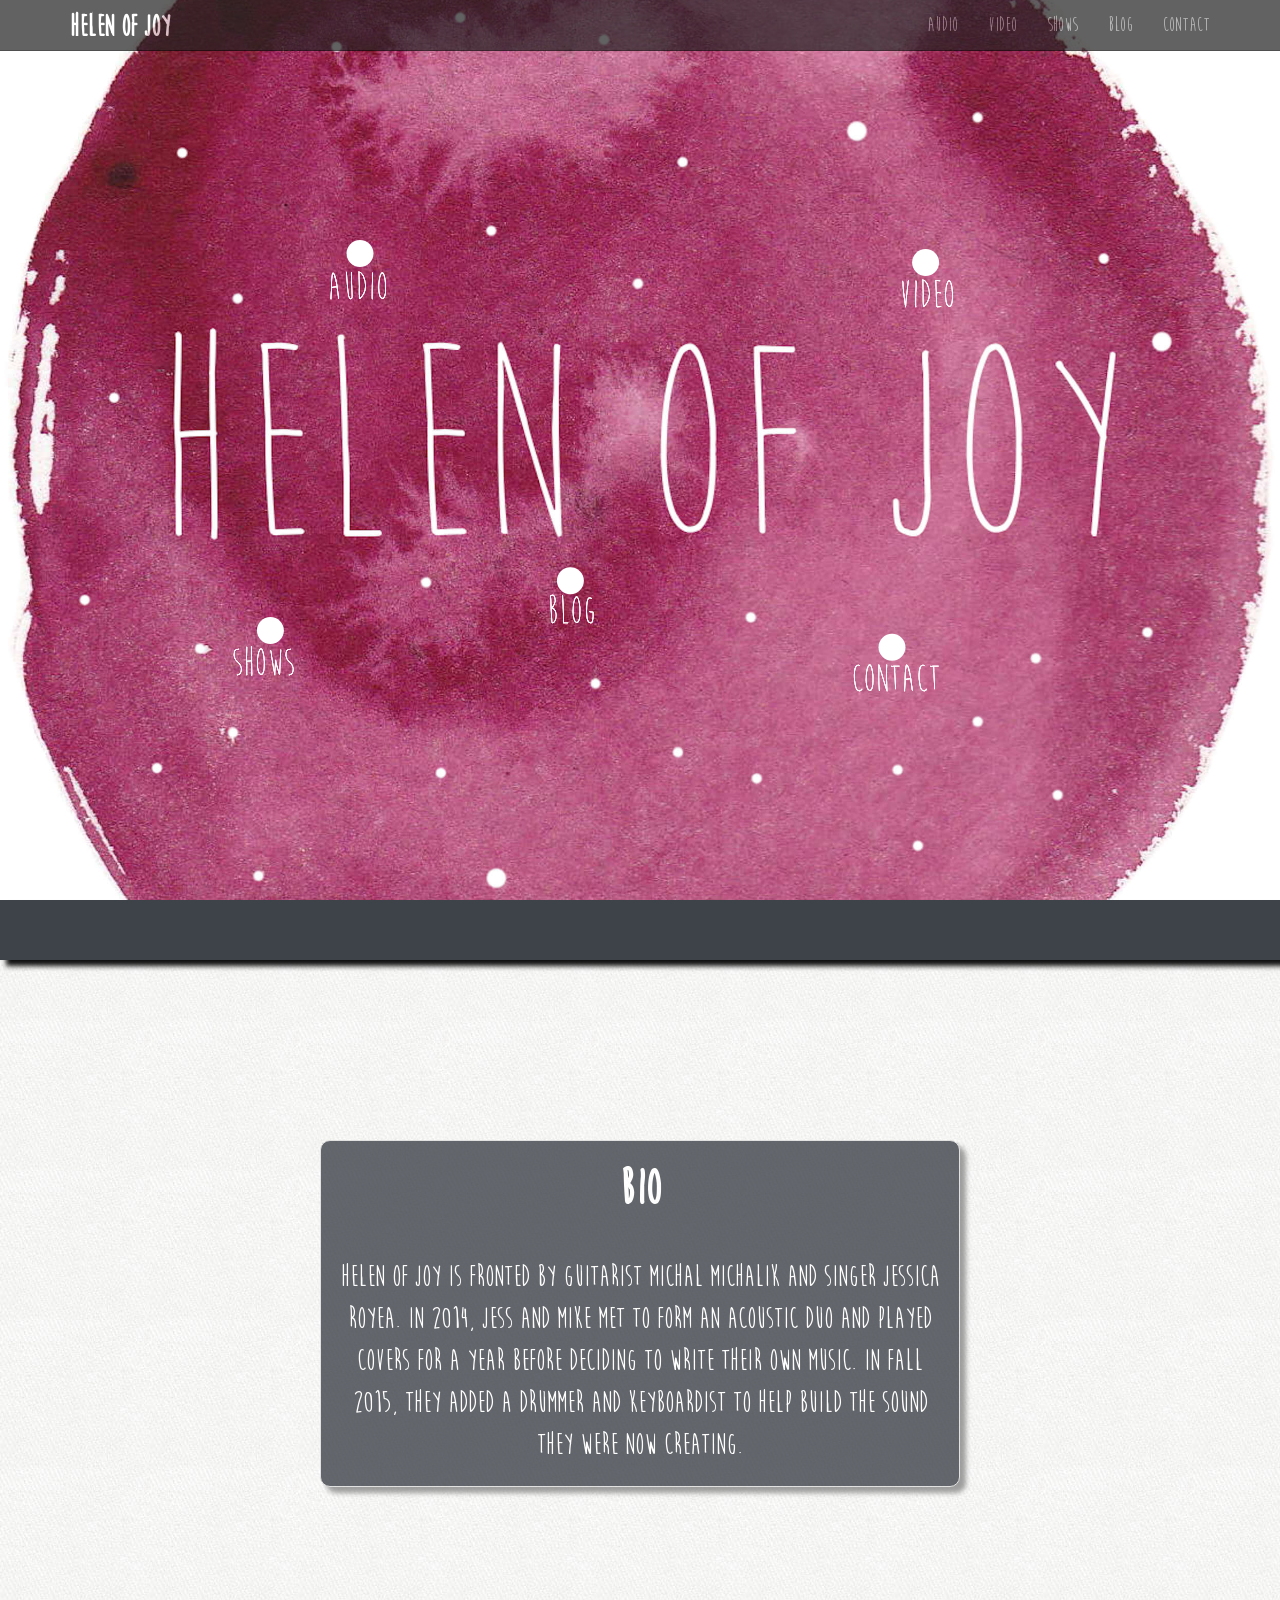
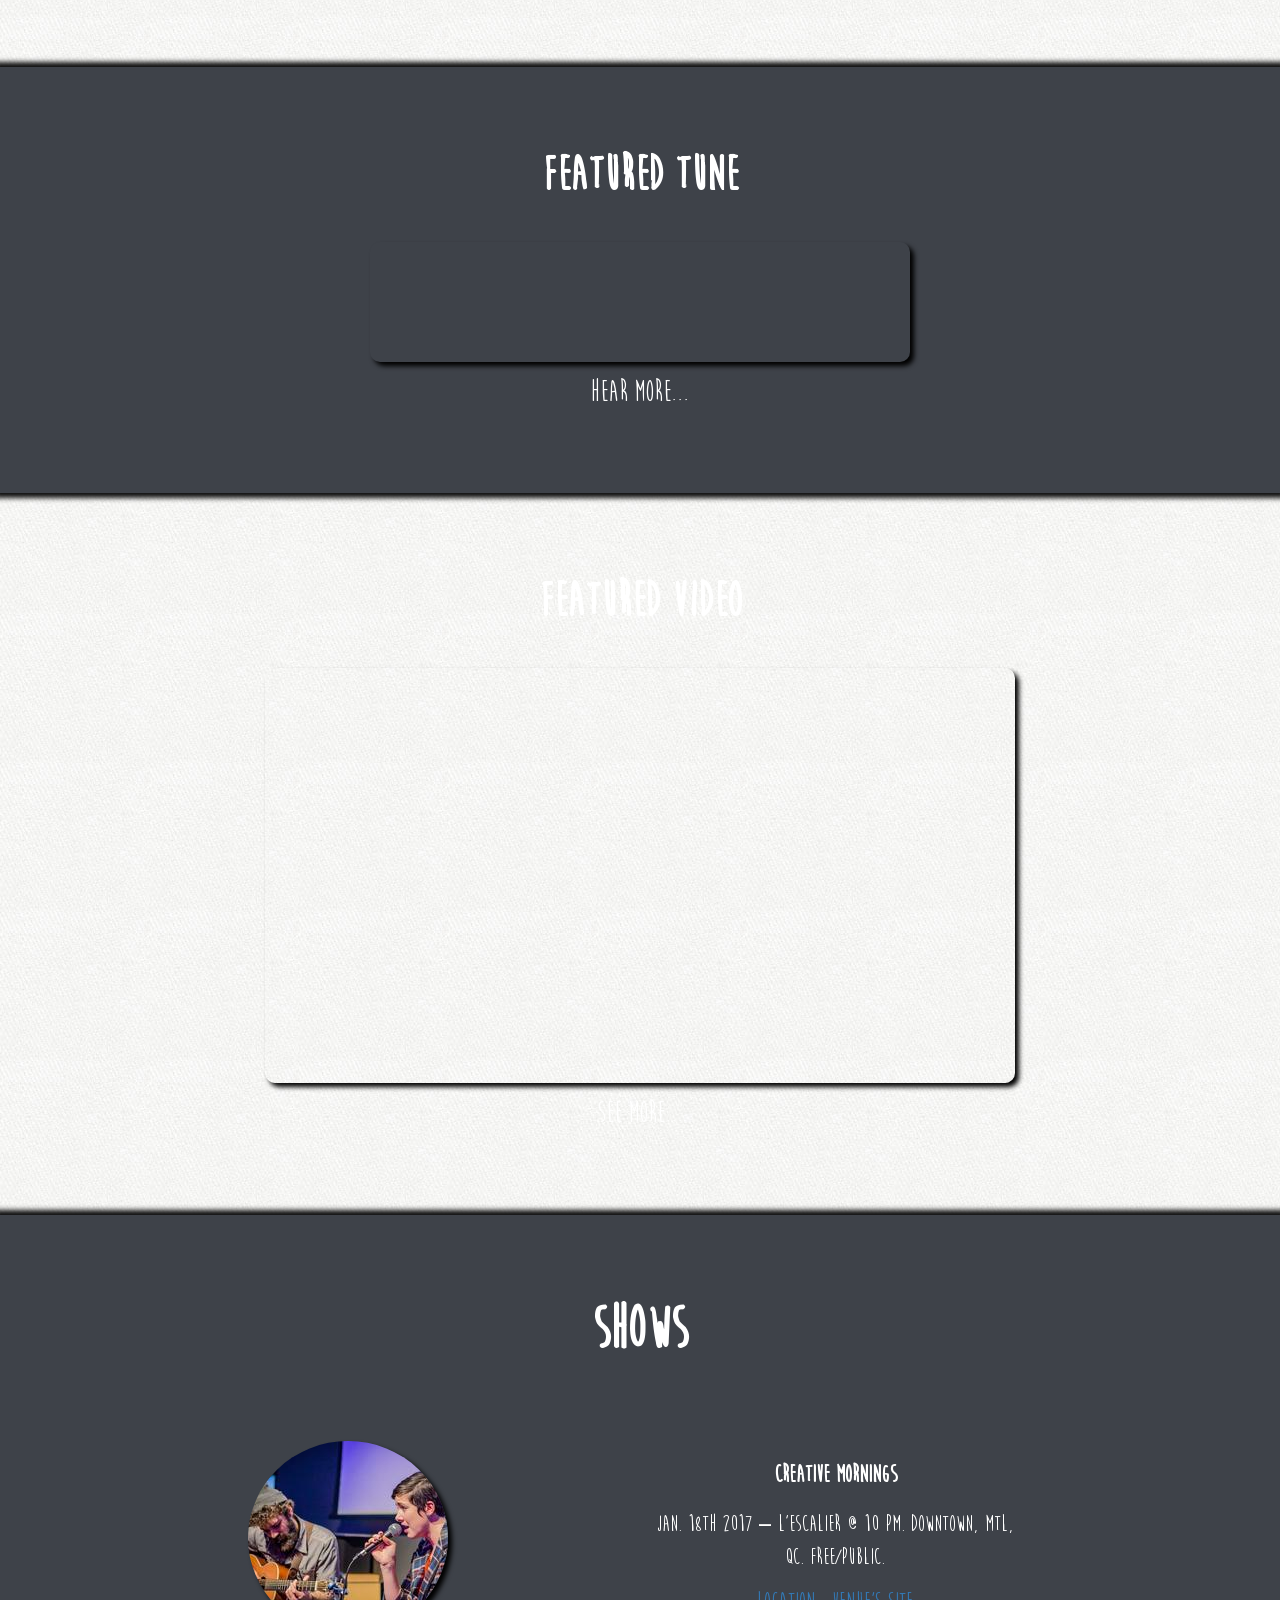
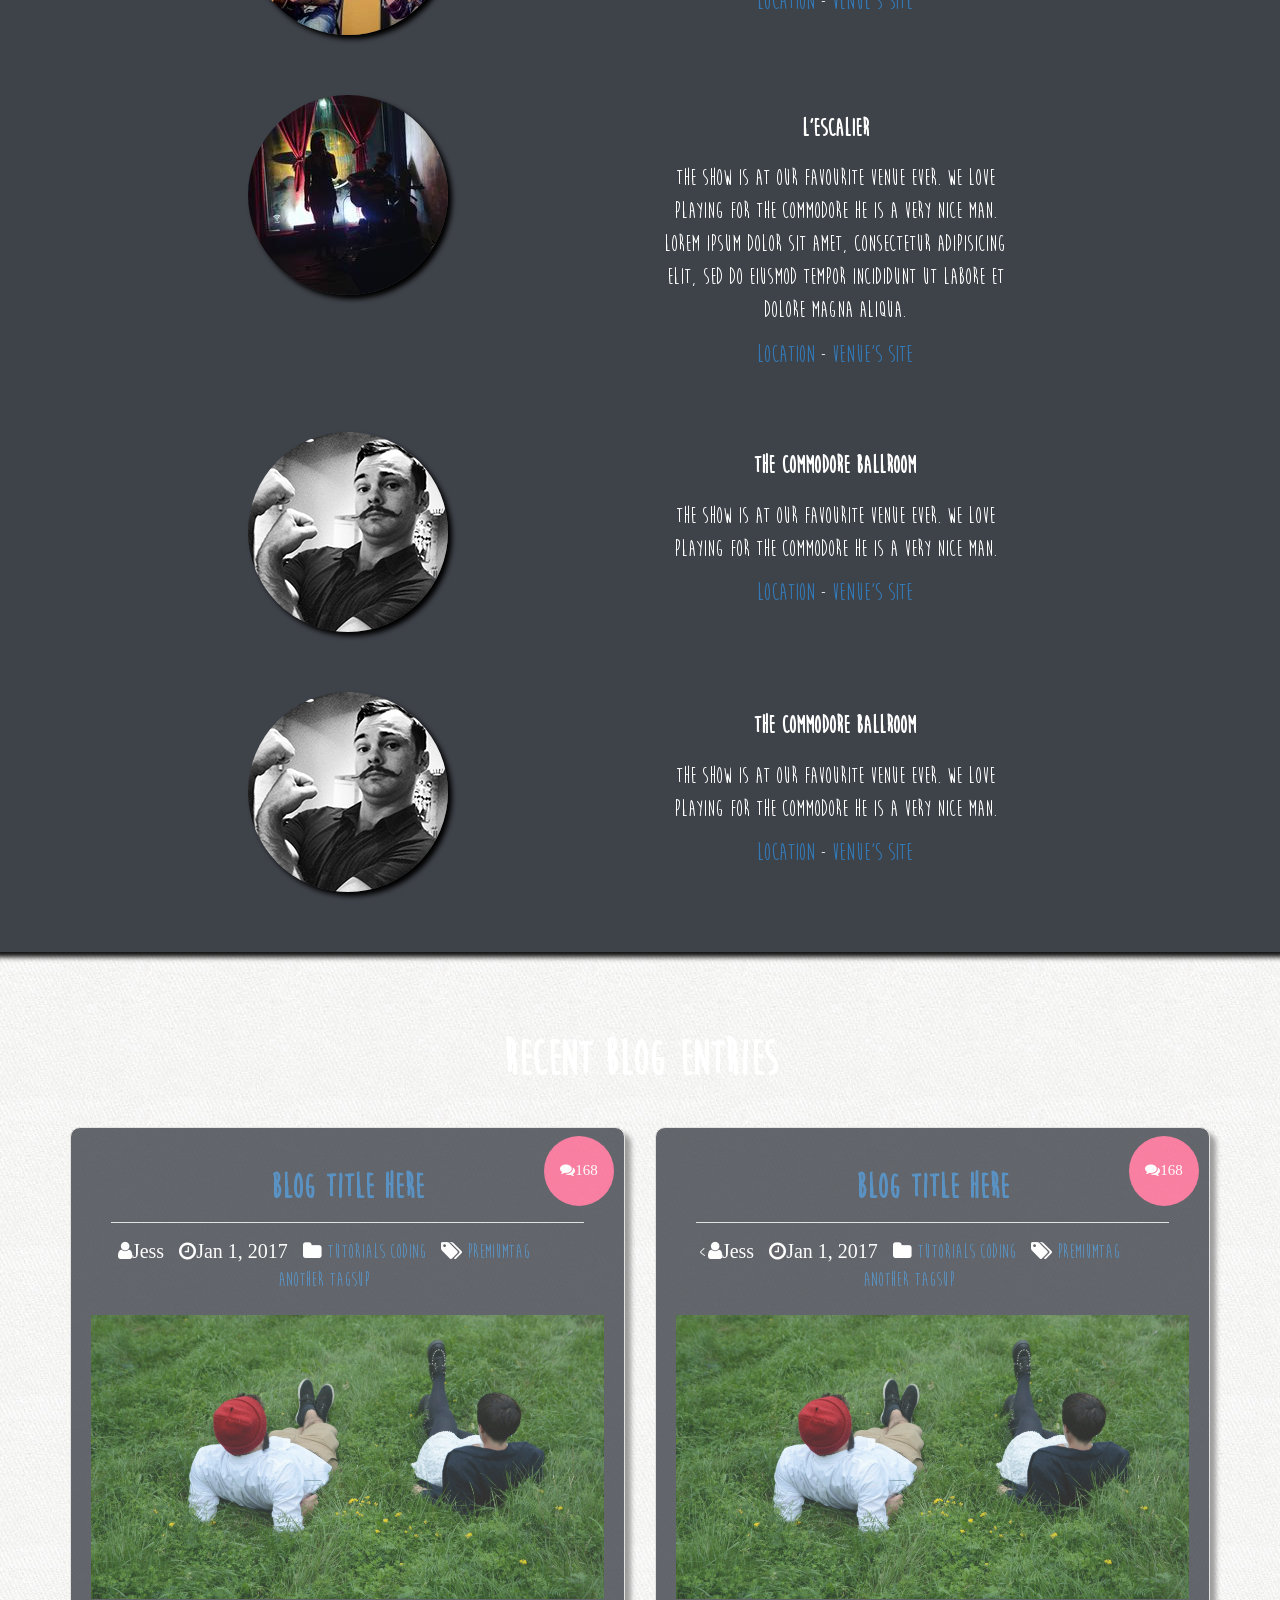
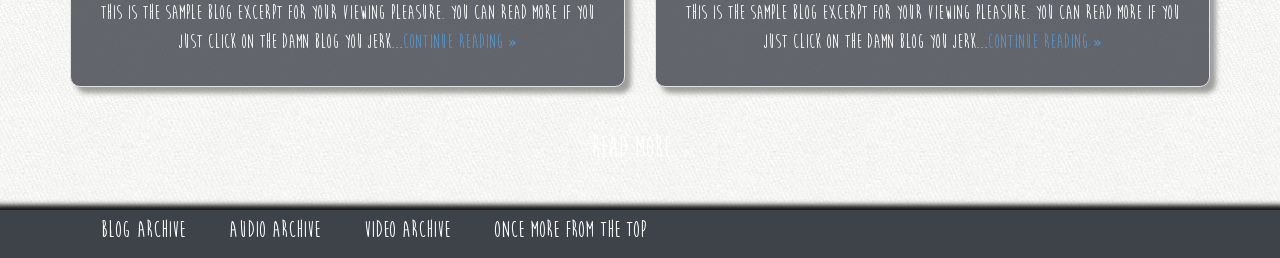
<file: index.html>
<!DOCTYPE html>

<html>

<head>
  <meta http-equiv="Content-Type" content="text/html; charset=UTF-8">
  <meta charset="utf-8">
  <meta name="viewport" content="width=device-width, initial-scale=1">
  <meta name="description" content="">
  <meta name="author" content="">
  <link rel="icon" href="assets/img/favicon.ico">

  <!--Bootstrap core CSS-->
  <link href="assets/css/bootstrap.min.css" rel="stylesheet">

  <title>Helen of Joy</title>

  <!--FontAwesome Icons-->
  <link href="assets/css/font-awesome-4.7.0/css/font-awesome.min.css" rel="stylesheet">
  <!--Main styles sheet-->
  <link href="assets/css/custom.css" rel="stylesheet">

  <!--p5.js links for image map -->
  <script src="assets/js/p5.min.js"></script>
  <script src="assets/js/sketch.js"></script>
  <meta name="viewport" content="user-scalable=no,initial-scale=1,maximum-scale=1,minimum-scale=1,width=device-width">


  <!-- HTML5 shiv and Respond.js IE8 support of HTML5 elements and media queries-->
  <!--[if lt IE 9]>
  <script src="https://oss.maxcdn.com/html5shiv/3.7.2/html5shiv.min.js"></script>
  <script src="https://oss.maxcdn.com/respond/1.4.2/respond.min.js"></script>
  <![endif]-->
</head>

<body>


  <!--HEADER-->
  <header class="site-header" role="banner" id="topofpage">


    <!--NAVBAR-->
    <div id="navbar" class="navbar-wrapper">
      <div class="navbar navbar-inverse navbar-fixed-top" role="navigation">
        <div class="container">
          <div class="navbar-header">
            <button type="button" class="navbar-toggle" data-toggle="collapse" data-target=".navbar-collapse">
              <span class="sr-only">Toggle Navigation</span>
              <span class="icon-bar"></span>
              <span class="icon-bar"></span>
              <span class="icon-bar"></span>
            </button>
            <a id="logo" class="navbar-brand" href="index.html"><h2>HELEN OF JOY</h2></a>
          </div>
          <div class="navbar-collapse collapse">
            <ul class="nav navbar-nav navbar-right">
              <li><a href="#music-player">Audio</a></li>
              <li><a href="#featurette">Video</a></li>
              <li><a href="#shows">Shows</a></li>
              <li><a href="#blogsection">Blog</a></li>
              <li><a href="contact.html"> Contact</a></li>
            </ul>
          </div>
        </div>
      </div>
    </div>
  </header>

  <!--HERO-->

  <section id="hero">

  </section>


  <!--POST-HERO-->

  <section id="post-hero-bar">
    <div class="container">

    </div>
  </section>

  <!--BIO SECTION-->
  <section id="bio-section">
    <div class="container" id="bio-container">
      <div class="section-header">
        <h2 id="bio-header">BIO</h2>
      </i>
    </div>
    <p class="lead">Helen of Joy is fronted by guitarist Michal Michalik and singer Jessica Royea. In 2014, Jess and Mike met to form an acoustic duo and played covers for a year before deciding to write their own music. In Fall 2015, they added a drummer and keyboardist
      to help build the sound they were now creating.</p>

    </div>
  </section>

  <!--MUSIC PLAYER-->
  <section id="music-player">
    <div class="container">
      <div class="section-header col-sm-6 col-sm-offset-3">
        <h2 id="#music-player-header">Featured Tune</h2>

        <iframe style="border: 0; width: 100%; height: 120px;" src="https://bandcamp.com/EmbeddedPlayer/album=179786616/size=large/bgcol=333333/linkcol=4ec5ec/tracklist=false/artwork=small/track=3899042535/transparent=true/" seamless><a href="http://helenofjoy.bandcamp.com/album/helen-of-joy-demos-16">Helen of Joy Demos &#39;16 by Helen of Joy</a></iframe>
        <a href="audio.html" class="link-to-more">Hear more...</a>
      </div>
    </div>
  </section>

  <!--VIDEO FEATURETTE-->
  <section id="featurette">
    <div class="container">
      <div class="row section-header">
        <div class="col-sm-8 col-sm-offset-2">
          <h2>Featured Video</h2>
          <iframe width="100%" height="415" src="https://www.youtube.com/embed/qKxvPuZjNVw" frameborder="0" allowfullscreen></iframe>
          <a href="video.html" class="link-to-more">See more...</a>
        </div>
      </div>
    </div>
  </section>




  <!--SHOWS-->
  <section id="shows">
    <div class="container">
      <div class="row">
        <div class="col-sm-12 section-header">
          <h1>Shows</h1>

          <!--Shows go here-->
          <div class="row show">
            <div class="col-sm-6">
              <img src="assets/img/creativemornings.jpg" alt="venue">
            </div>
            <div class="col-sm-4">
              <h3>Creative Mornings</h3>
              <p>Jan. 18th 2017 – L’Escalier @ 10 pm. Downtown, Mtl, QC. Free/Public. </p>
              <span>
              <a href="https://goo.gl/maps/E5oFCxjUtk32">Location</a>
              -
              <a href="www.google.com">Venue's Site</a>
              </span>
            </div>
          </div>
          <!--Shows go here-->
          <div class="row show">
            <div class="col-sm-6">
              <img src="assets/img/show_lescalier.jpg" alt="venue">
            </div>
            <div class="col-sm-4">
              <h3>L'escalier</h3>
              <p>The show is at our favourite venue ever. We love playing for the Commodore he is a very nice man. Lorem ipsum dolor sit amet, consectetur adipisicing elit, sed do eiusmod tempor incididunt ut labore et dolore magna aliqua. </p>
              <span>
              <a href="https://goo.gl/maps/E5oFCxjUtk32">Location</a>
              -
              <a href="www.google.com">Venue's Site</a>
              </span>
              </div>
          </div>
          <!--Shows go here-->
          <div class="row show">
            <div class="col-sm-6">
              <img src="assets/img/brennan.jpg" alt="venue">
            </div>
            <div class="col-sm-4">
              <h3>The Commodore Ballroom</h3>
              <p>The show is at our favourite venue ever. We love playing for the Commodore he is a very nice man.</p>
              <span>
              <a href="https://goo.gl/maps/E5oFCxjUtk32">Location</a>
              -
              <a href="www.google.com">Venue's Site</a>
              </span>
            </div>
          </div>
          <!--Shows go here-->
          <div class="row show">
            <div class="col-sm-6">
              <img src="assets/img/brennan.jpg" alt="venue">
            </div>
            <div class="col-sm-4">
              <h3>The Commodore Ballroom</h3>
              <p>The show is at our favourite venue ever. We love playing for the Commodore he is a very nice man.</p>
              <span>
              <a href="https://goo.gl/maps/E5oFCxjUtk32">Location</a>
              -
              <a href="www.google.com">Venue's Site</a>
              </span>
            </div>
          </div>


        </div>
      </div>
    </div>
  </section>


  <!--BLOG-->
  <section class="blog" id="blogsection">
    <div class="container">
      <div class="row section-header" id="primary">
        <h2>RECENT BLOG ENTRIES</h2>
        <main id="content" class="col-sm-6" role="main">
          <article class="post">
            <header>
              <h3>
                <a href="post.html">Blog Title Here
                </a>
              </h3>
              <div class="post-details">
                <i class="fa fa-user">Jess</i>
                <i class="fa fa-clock-o">Jan 1, 2017</i>
                <i class="fa fa-folder"></i>
                <a href="">Tutorials</a>
                <a href="">Coding</a>
                <i class="fa fa-tags"></i>
                <a href="">premium</a><a href="">tag   </a><a href="">another tag</a><a href="">sup</a>
                <div class="post-comments-badge">
                  <a href=""><i class="fa fa-comments">168</i></a>
                </div>
              </div>
            </header>
            <div class="post-image">
              <img src="assets/img/hero-bg.jpg" alt="Hero image">
            </div>
            <div class="post-excerpt">
              <p>This is the sample blog excerpt for your viewing pleasure. You can read more if you just click on the damn blog you jerk...<a href="post.html">continue reading &raquo;</a></p>
            </div>
          </article>
        </main>
        <main id="content" class="col-sm-6" role="main">
          <article class="post">
            <header>
              <h3>
                <a href="post.html">Blog Title Here
                </a>
              </h3>
              <div class="post-details">
                <<i class="fa fa-user">Jess</i>
                <i class="fa fa-clock-o">Jan 1, 2017</i>
                <i class="fa fa-folder"></i>
                <a href="">Tutorials</a>
                <a href="">Coding</a>
                <i class="fa fa-tags"></i>
                <a href="">premium</a><a href="">tag   </a><a href="">another tag</a><a href="">sup</a>
                <div class="post-comments-badge">
                  <a href=""><i class="fa fa-comments">168</i></a>
                </div>
              </div>
            </header>
            <div class="post-image">
              <img src="assets/img/hero-bg.jpg" alt="Hero image">
            </div>
            <div class="post-excerpt">
              <p>This is the sample blog excerpt for your viewing pleasure. You can read more if you just click on the damn blog you jerk...<a href="post.html">continue reading &raquo;</a></p>
            </div>
          </article>
        </main>
        <a href="blog.html" class="link-to-more">Read More...</a>
      </div>
    </div>
  </section>

  <!--FOOTER-->
  <footer>
    <div class="container">
      <div>

      </div>
      <nav>
        <ul class="list-unstyled list-inline footer-text">
          <li><a href="blog.html">Blog Archive</a></li>
          <li><a href="audio.html">Audio Archive</a></li>
          <li><a href="video.html">Video Archive</a></li>
          <li><a href="#topofpage">Once more from the top</a></li>
        </ul>
      </nav>
    </div>
  </div>
</footer>

<!-- BOOTSTRAP CORE JS -->
<script src="https://ajax.googleapis.com/ajax/libs/jquery/3.1.0/jquery.min.js"></script>
<script src="assets/js/jquery-3.1.1.min.js"></script>
<script src="assets/js/bootstrap.min.js"></script>
<script src="assets/js/main.js"></script>

</body>

</html>
</file>
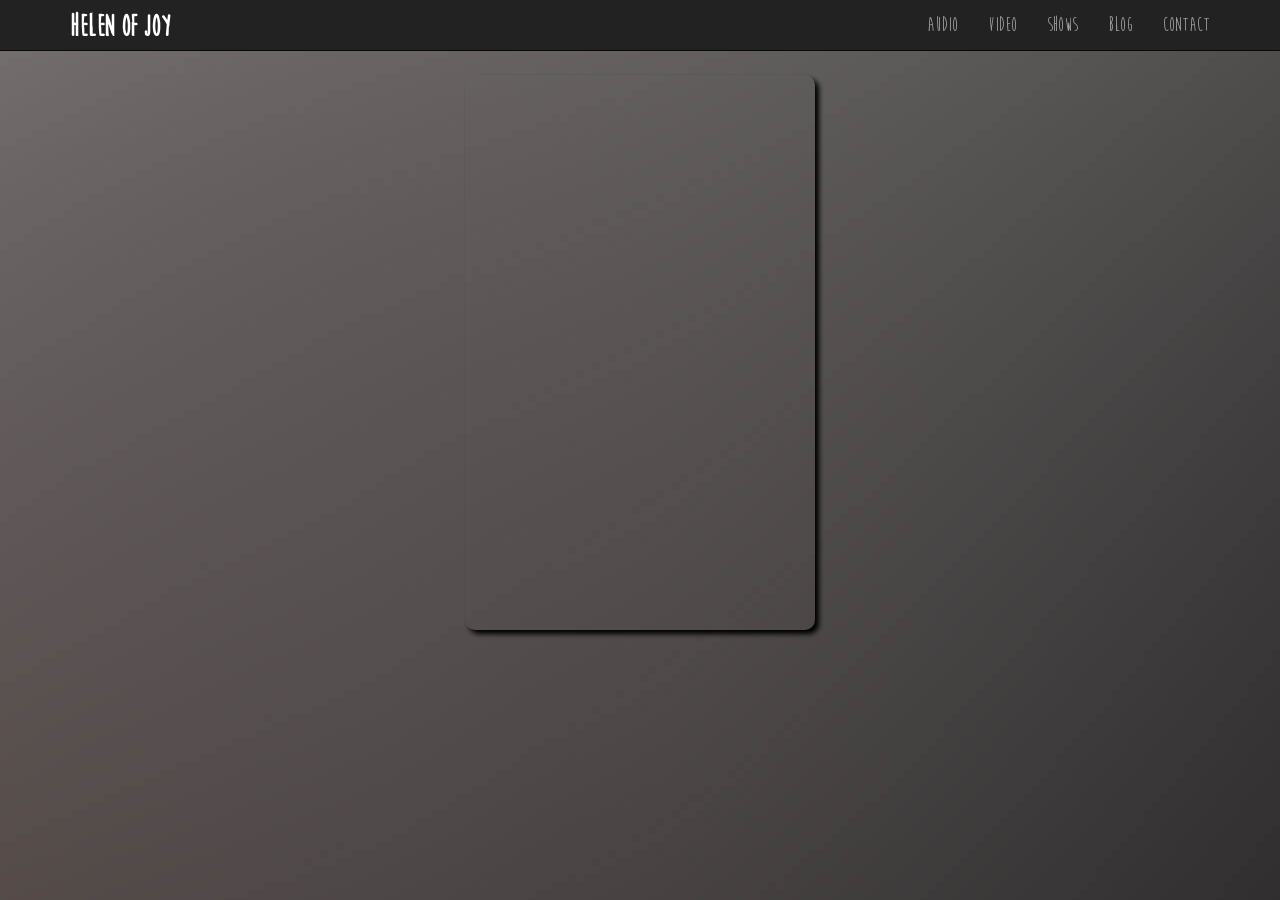
<file: audio.html>
<!DOCTYPE html>

<html>

<head>
  <meta http-equiv="Content-Type" content="text/html; charset=UTF-8">
  <meta charset="utf-8">
  <meta name="viewport" content="width=device-width, initial-scale=1">
  <meta name="description" content="">
  <meta name="author" content="">
  <link rel="icon" href="assets/img/favicon.ico">

  <!--Bootstrap core CSS-->
  <link href="assets/css/bootstrap.min.css" rel="stylesheet">

  <title>Helen of Joy</title>

  <!--FontAwesome Icons-->
  <link href="assets/css/font-awesome-4.7.0/css/font-awesome.min.css" rel="stylesheet">

  <link href="assets/css/custom.css" rel="stylesheet">

  <!--Google Fonts-->

  <link href="https://fonts.googleapis.com/css?family=Dosis:400,700" rel="stylesheet">
  <!-- HTML5 shiv and Respond.js IE8 support of HTML5 elements and media queries-->
  <!--[if lt IE 9]>
  <script src="https://oss.maxcdn.com/html5shiv/3.7.2/html5shiv.min.js"></script>
  <script src="https://oss.maxcdn.com/respond/1.4.2/respond.min.js"></script>
  <![endif]-->

</head>

<body id="audiopage">
  <!--HEADER-->
  <header class="site-header" role="banner">
    <!--NAVBAR-->
    <div class="navbar-wrapper">
      <div class="navbar navbar-inverse navbar-fixed-top" role="navigation">
        <div class="container">
          <div class="navbar-header">
            <button type="button" class="navbar-toggle" data-toggle="collapse" data-target=".navbar-collapse">
              <span class="sr-only">Toggle Navigation</span>
              <span class="icon-bar"></span>
              <span class="icon-bar"></span>
              <span class="icon-bar"></span>
            </button>
            <a id="logo" class="navbar-brand" href="index.html"><h2>HELEN OF JOY</h2></a>
          </div>
          <div class="navbar-collapse collapse">
            <ul class="nav navbar-nav navbar-right">
              <li><a href="audio.html">Audio</a></li>
              <li><a href="video.html">Video</a></li>
              <li><a href="index.html#shows">Shows</a></li>
              <!--need to fix this to point to the shows location on the main page later-->
              <li><a href="blog.html">Blog</a></li>
              <li><a href="contact.html">Contact</a></li>
            </ul>
          </div>
        </div>
      </div>
    </div>
  </header>

  <div class="container media-page">
    <div width="100%">
    <iframe id="audiopageplayer" class="media-player" src="https://bandcamp.com/EmbeddedPlayer/album=179786616/size=large/bgcol=333333/linkcol=4ec5ec/transparent=true/" seamless>
      <a href="http://helenofjoy.bandcamp.com/album/helen-of-joy-demos-16">Helen of Joy Demos &#39;16 by Helen of Joy</a></iframe>
    </div>
  </div>


    <!-- BOOTSTRAP CORE JS -->
    <script src="https://ajax.googleapis.com/ajax/libs/jquery/3.1.0/jquery.min.js"></script>

    <script src="assets/js/jquery-3.1.1.min.js"></script>

    <script src="assets/js/bootstrap.min.js"></script>


  </body>

  </html>
</file>
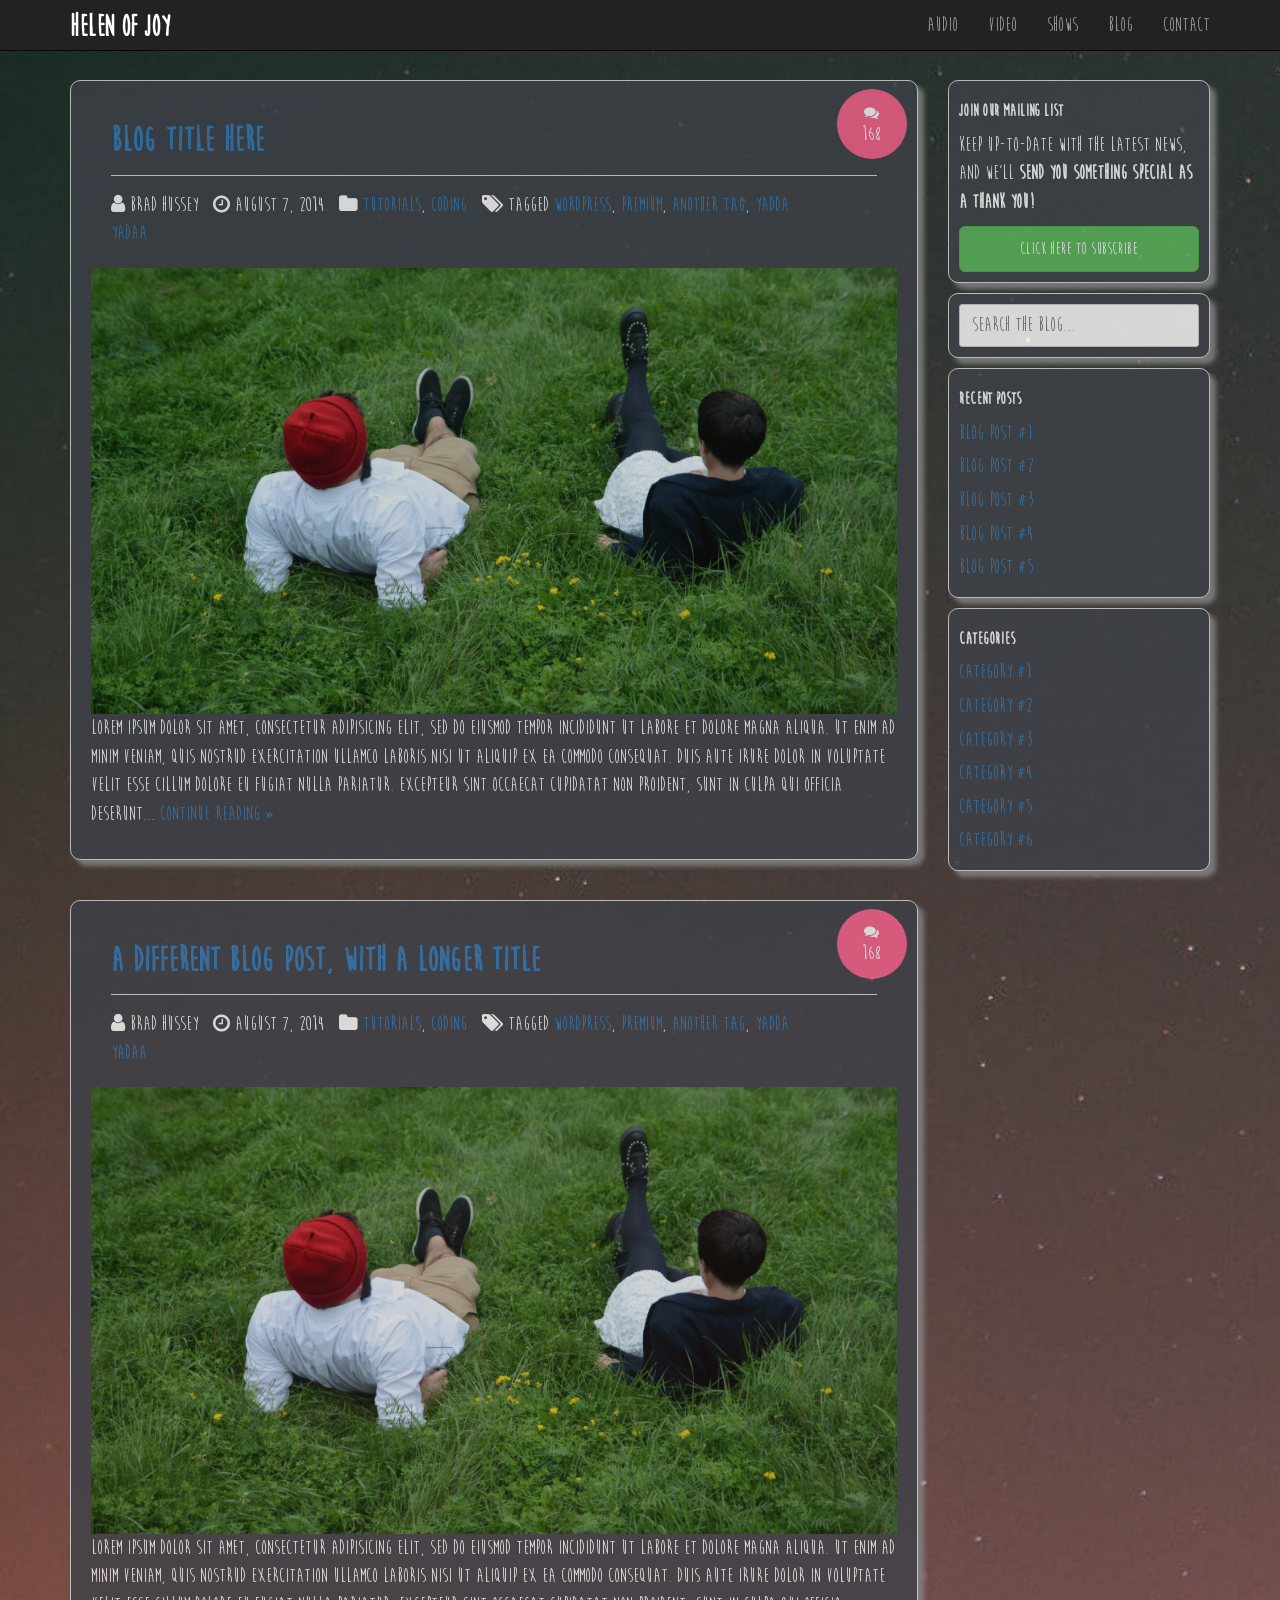
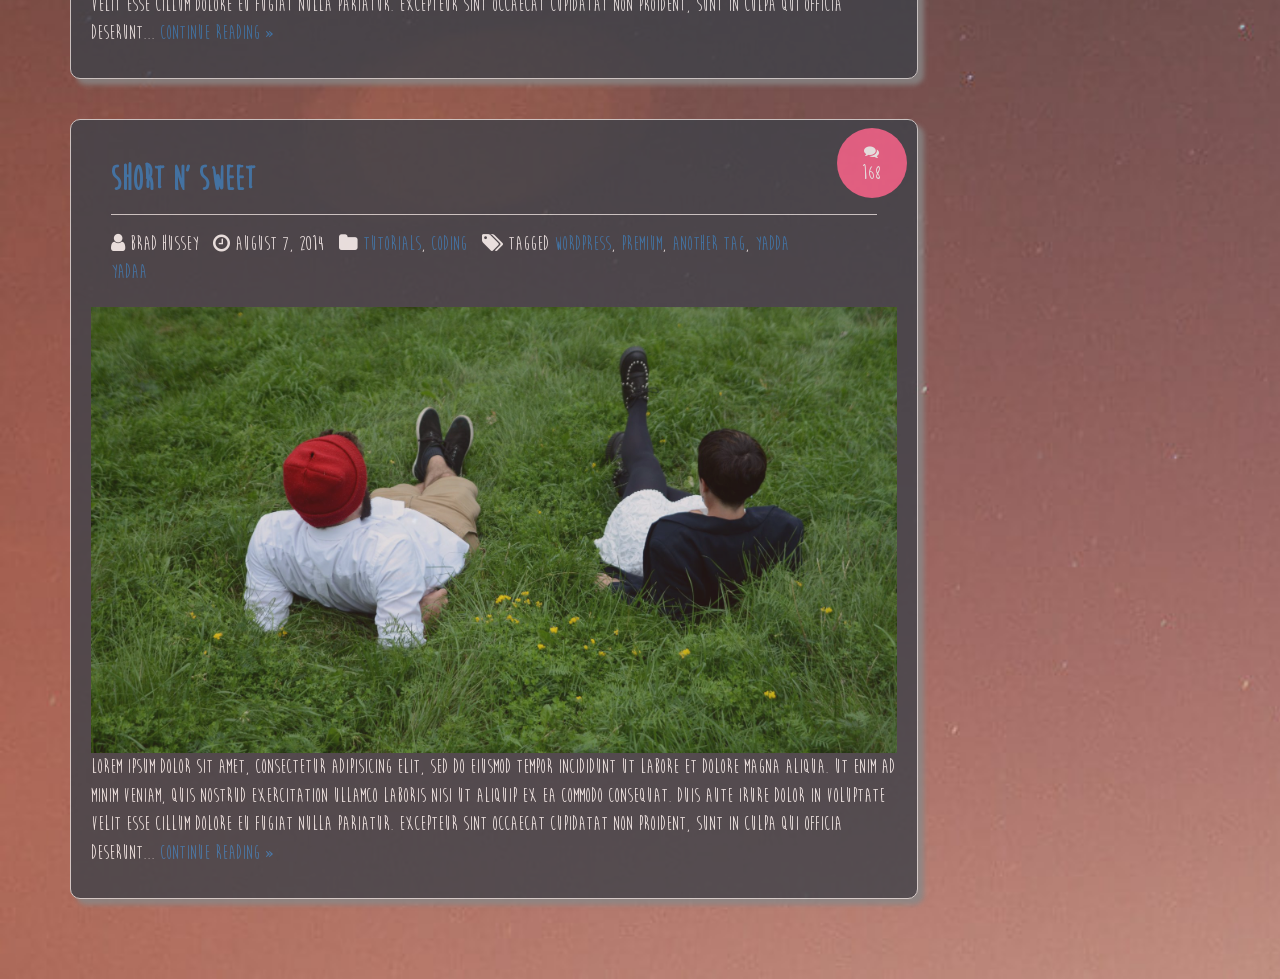
<file: blog.html>
<!DOCTYPE html>

<html>
<head>
  <meta http-equiv="Content-Type" content="text/html; charset=UTF-8">
  <meta charset="utf-8">
  <meta name="viewport" content="width=device-width, initial-scale=1">
  <meta name="description" content="">
  <meta name="author" content="">
  <link rel="icon" href="assets/img/favicon.ico">

  <!--Bootstrap core CSS-->
  <link href="assets/css/bootstrap.min.css" rel="stylesheet">

  <title>Helen of Joy</title>

  <!--FontAwesome Icons-->
  <link href="assets/css/font-awesome-4.7.0/css/font-awesome.min.css" rel="stylesheet">

  <link href="assets/css/custom.css" rel="stylesheet">

  <!--Google Fonts-->

  <link href="https://fonts.googleapis.com/css?family=Dosis:400,700" rel="stylesheet">
  <!-- HTML5 shiv and Respond.js IE8 support of HTML5 elements and media queries-->
  <!--[if lt IE 9]>
  <script src="https://oss.maxcdn.com/html5shiv/3.7.2/html5shiv.min.js"></script>
  <script src="https://oss.maxcdn.com/respond/1.4.2/respond.min.js"></script>
  <![endif]-->

</head>
<body class="blog" id="blogpage">
  <!--HEADER-->
  <header class="site-header" role="banner">
    <!--NAVBAR-->
    <div class="navbar-wrapper">
      <div class="navbar navbar-inverse navbar-fixed-top" role="navigation">
        <div class="container">
          <div class="navbar-header">
            <button type="button" class="navbar-toggle" data-toggle="collapse" data-target=".navbar-collapse">
              <span class="sr-only">Toggle Navigation</span>
              <span class="icon-bar"></span>
              <span class="icon-bar"></span>
              <span class="icon-bar"></span>
            </button>
            <a id="logo" class="navbar-brand" href="index.html"><h2>HELEN OF JOY</h2></a>
          </div>
          <div class="navbar-collapse collapse">
            <ul class="nav navbar-nav navbar-right">
              <li><a href="audio.html">Audio</a></li>
              <li><a href="video.html">Video</a></li>
              <li><a href="index.html#shows">Shows</a></li> <!--need to fix this to point to the shows location on the main page later-->
              <li><a href="blog.html">Blog</a></li>
              <li><a href="contact.html"> Contact</a></li>
            </ul>
          </div>
        </div>
      </div>
    </div>
  </header>



  <!--Blog content-->
  <div class="container">
    <div class="row blogpagelayout" id="primary">

      <main id="content" class="col-sm-9" role="main">

        <article class="post">
          <header>
            <h3><a href="post.html">Blog title here</a></h3>
            <div class="post-details">
              <i class="fa fa-user"></i> Brad Hussey
              <i class="fa fa-clock-o"></i> <time>August 7, 2014</time>
              <i class="fa fa-folder"></i> <a href="">Tutorials</a>, <a href="">Coding</a>
              <i class="fa fa-tags"></i> Tagged <a href="">wordpress</a>, <a href="">premium</a>, <a href="">another tag</a>, <a href="">yadda yadaa</a>

              <div class="post-comments-badge">
                <a href=""><i class="fa fa-comments"></i> 168</a>
              </div><!-- post-comments-badge -->
            </div><!-- post-details -->
          </header>
          <div class="post-image">
            <img src="assets/img/hero-bg.jpg">
          </div><!-- post-image -->
          <div class="post-excerpt">
            <p>Lorem ipsum dolor sit amet, consectetur adipisicing elit, sed do eiusmod tempor incididunt ut labore et dolore magna aliqua. Ut enim ad minim veniam, quis nostrud exercitation ullamco laboris nisi ut aliquip ex ea commodo consequat. Duis aute irure dolor in voluptate velit esse cillum dolore eu fugiat nulla pariatur. Excepteur sint occaecat cupidatat non proident, sunt in culpa qui officia deserunt... <a href="post.html">continue reading &raquo;</a></p>
          </div><!-- post-excerpt -->
        </article><!-- post -->

        <article class="post">
          <header>
            <h3><a href="">A different blog post, with a longer title</a></h3>
            <div class="post-details">
              <i class="fa fa-user"></i> Brad Hussey
              <i class="fa fa-clock-o"></i> <time>August 7, 2014</time>
              <i class="fa fa-folder"></i> <a href="">Tutorials</a>, <a href="">Coding</a>
              <i class="fa fa-tags"></i> Tagged <a href="">wordpress</a>, <a href="">premium</a>, <a href="">another tag</a>, <a href="">yadda yadaa</a>

              <div class="post-comments-badge">
                <a href=""><i class="fa fa-comments"></i> 168</a>
              </div><!-- post-comments-badge -->
            </div><!-- post-details -->
          </header>
          <div class="post-image">
            <img src="assets/img/hero-bg.jpg">
          </div><!-- post-image -->
          <div class="post-excerpt">
            <p>Lorem ipsum dolor sit amet, consectetur adipisicing elit, sed do eiusmod tempor incididunt ut labore et dolore magna aliqua. Ut enim ad minim veniam, quis nostrud exercitation ullamco laboris nisi ut aliquip ex ea commodo consequat. Duis aute irure dolor in voluptate velit esse cillum dolore eu fugiat nulla pariatur. Excepteur sint occaecat cupidatat non proident, sunt in culpa qui officia deserunt... <a href="post.html">continue reading &raquo;</a></p>
          </div><!-- post-excerpt -->
        </article><!-- post -->

        <article class="post">
          <header>
            <h3><a href="">Short n' sweet</a></h3>
            <div class="post-details">
              <i class="fa fa-user"></i> Brad Hussey
              <i class="fa fa-clock-o"></i> <time>August 7, 2014</time>
              <i class="fa fa-folder"></i> <a href="">Tutorials</a>, <a href="">Coding</a>
              <i class="fa fa-tags"></i> Tagged <a href="">wordpress</a>, <a href="">premium</a>, <a href="">another tag</a>, <a href="">yadda yadaa</a>

              <div class="post-comments-badge">
                <a href=""><i class="fa fa-comments"></i> 168</a>
              </div><!-- post-comments-badge -->
            </div><!-- post-details -->
          </header>
          <div class="post-image">
            <img src="assets/img/hero-bg.jpg">
          </div><!-- post-image -->
          <div class="post-excerpt">
            <p>Lorem ipsum dolor sit amet, consectetur adipisicing elit, sed do eiusmod tempor incididunt ut labore et dolore magna aliqua. Ut enim ad minim veniam, quis nostrud exercitation ullamco laboris nisi ut aliquip ex ea commodo consequat. Duis aute irure dolor in voluptate velit esse cillum dolore eu fugiat nulla pariatur. Excepteur sint occaecat cupidatat non proident, sunt in culpa qui officia deserunt... <a href="post.html">continue reading &raquo;</a></p>
          </div><!-- post-excerpt -->
        </article><!-- post -->

      </main><!-- content -->


      <!-- SIDEBAR
      ================================================== -->
      <aside class="col-sm-3">

        <div class="widget">
          <h4>Join our Mailing List</h4>
          <p>Keep up-to-date with the latest news, and we'll <strong>send you something special as a thank you!</strong></p>
          <button class="btn btn-success btn-lg btn-block" data-toggle="modal" data-target="#myModal">
            Click here to subscribe
          </button>
        </div><!-- widget -->

        <div class="widget">
          <form role="form" class="search-form">
            <label for="sidebar-search" class="sr-only">Search the blog</label>
            <input type="text" placeholder="Search the blog..." id="sidebar-search">
          </form>
        </div><!-- widget -->



        <div class="widget">
          <h4>Recent Posts</h4>
          <ul>
            <li><a href="">Blog post #1</a></li>
            <li><a href="">Blog post #2</a></li>
            <li><a href="">Blog post #3</a></li>
            <li><a href="">Blog post #4</a></li>
            <li><a href="">Blog post #5</a></li>
          </ul>
        </div><!-- widget -->

        <div class="widget">
          <h4>Categories</h4>
          <ul>
            <li><a href="">Category #1</a></li>
            <li><a href="">Category #2</a></li>
            <li><a href="">Category #3</a></li>
            <li><a href="">Category #4</a></li>
            <li><a href="">Category #5</a></li>
            <li><a href="">Category #6</a></li>
          </ul>
        </div><!-- widget -->

      </aside>

    </div><!-- primary -->
  </div><!-- container -->

  <!--MODAL-->
  <div class="modal fade" id="contact" role="dialog">
    <div class="modal-dialog">
      <div class="modal-content">
        <form class="form-horizontal" method="post">
          <div class="modal-header">
            <h4>Contact Us</h4>
          </div>
          <div class="modal-body">
            <div class="form-group">
              <label for="contact-name" class="col-lg-2 control-label">Name:</label>
              <div class="col-lg-10">
                <input type="text" class="form-control" id="contact-name" placeholder="Your Name">
              </div>
            </div>
            <div class="form-group">
              <label for="contact-email" class="col-lg-2 control-label">Email:</label>
              <div class="col-lg-10">
                <input type="email" class="form-control" id="contact-name" placeholder="you@example.com">
              </div>
            </div>
            <div class="form-group">
              <label for="contact-msg" class="col-lg-2 control-label">Message:</label>
              <div class="col-lg-10">
                <textarea name="name" rows="8" cols="80" class="form-control"></textarea>
              </div>
            </div>
          </div>
          <div class="modal-footer">
            <button type="btn btn-primary" name="button">Send</button>
          </div>
        </form>
      </div>
    </div>
  </div>


  <!-- BOOTSTRAP CORE JS -->
  <script src="https://ajax.googleapis.com/ajax/libs/jquery/3.1.0/jquery.min.js"></script>


  <script src="assets/js/jquery-3.1.1.min.js"></script>

  <script src="assets/js/bootstrap.min.js"></script>

  <script src="assets/js/main.js"></script>


</body>
</html>
</file>
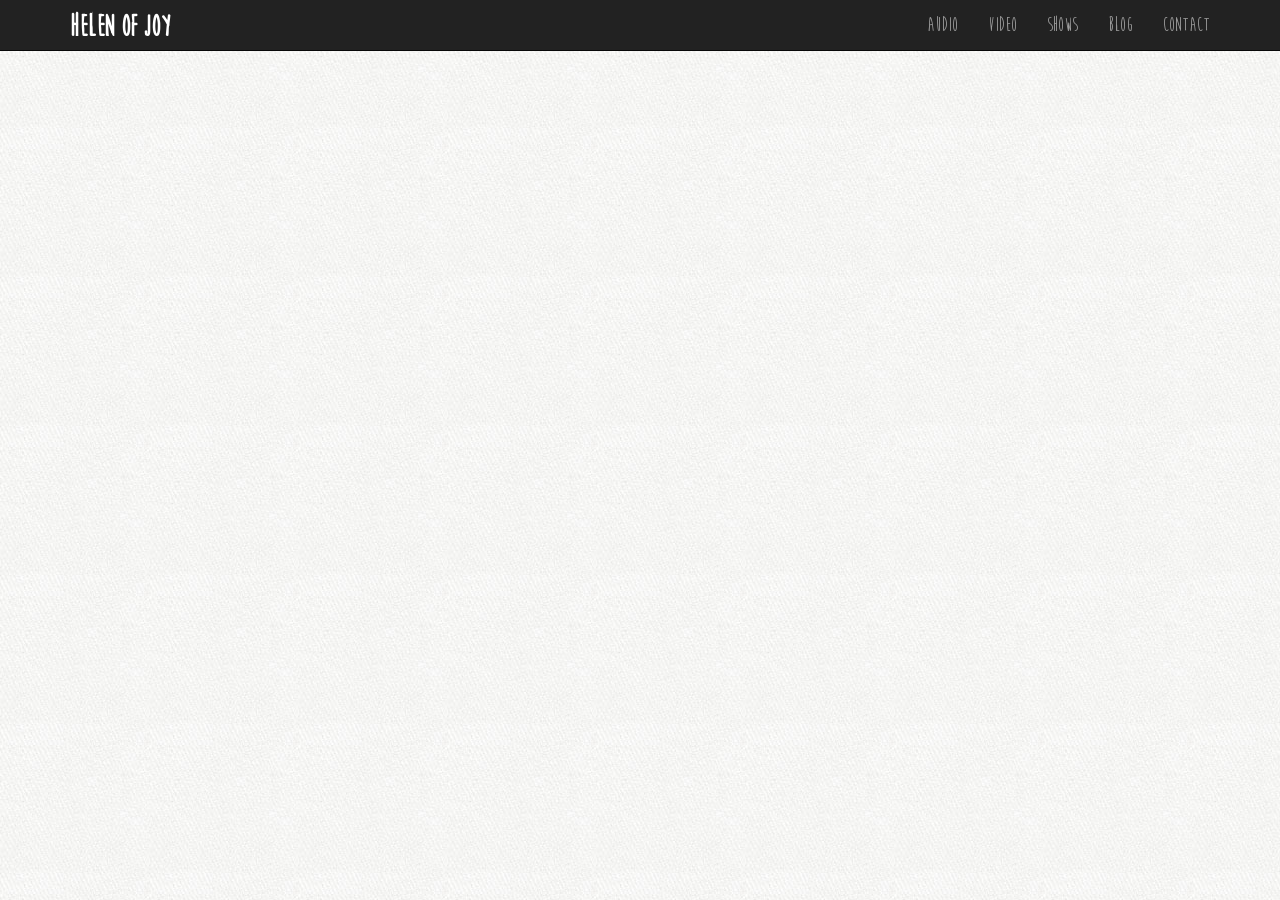
<file: contact.html>
<!DOCTYPE html>

<html>
<head>
  <meta http-equiv="Content-Type" content="text/html; charset=UTF-8">
  <meta charset="utf-8">
  <meta name="viewport" content="width=device-width, initial-scale=1">
  <meta name="description" content="">
  <meta name="author" content="">
  <link rel="icon" href="assets/img/favicon.ico">

  <!--Bootstrap core CSS-->
  <link href="assets/css/bootstrap.min.css" rel="stylesheet">

  <title>Helen of Joy</title>

  <!--FontAwesome Icons-->
  <link href="assets/css/font-awesome-4.7.0/css/font-awesome.min.css" rel="stylesheet">

  <link href="assets/css/custom.css" rel="stylesheet">

  <!--Google Fonts-->

  <link href="https://fonts.googleapis.com/css?family=Dosis:400,700" rel="stylesheet">
  <!-- HTML5 shiv and Respond.js IE8 support of HTML5 elements and media queries-->
  <!--[if lt IE 9]>
  <script src="https://oss.maxcdn.com/html5shiv/3.7.2/html5shiv.min.js"></script>
  <script src="https://oss.maxcdn.com/respond/1.4.2/respond.min.js"></script>
  <![endif]-->

</head>
<body id="contact-page">
  <!--HEADER-->
  <header class="site-header" role="banner">
    <!--NAVBAR-->
    <div class="navbar-wrapper">
      <div class="navbar navbar-inverse navbar-fixed-top" role="navigation">
        <div class="container">
          <div class="navbar-header">
            <button type="button" class="navbar-toggle" data-toggle="collapse" data-target=".navbar-collapse">
              <span class="sr-only">Toggle Navigation</span>
              <span class="icon-bar"></span>
              <span class="icon-bar"></span>
              <span class="icon-bar"></span>
            </button>
            <a id="logo" class="navbar-brand" href="index.html"><h2>HELEN OF JOY</h2></a>
          </div>
          <div class="navbar-collapse collapse">
            <ul class="nav navbar-nav navbar-right">
              <li><a href="audio.html">Audio</a></li>
              <li><a href="video.html">Video</a></li>
              <li><a href="shows.html">Shows</a></li>
              <li><a href="blog.html">Blog</a></li>
              <li><a href="contact.html"> Contact</a></li>
            </ul>
          </div>
        </div>
      </div>
    </div>
  </header>

<div>
    <iframe id="JotFormIFrame-71405193502246" onload="window.parent.scrollTo(0,0)" allowtransparency="true"
    src="https://form.jotform.ca/71405193502246"
    frameborder="0"
    style="width:100%; height:0px; border:none;" scrolling="no"> </iframe>
</div>


</div>

<!-- BOOTSTRAP CORE JS -->
<script src="https://ajax.googleapis.com/ajax/libs/jquery/3.1.0/jquery.min.js"></script>

<script src="assets/js/jotform.js"></script>
<script src="assets/js/jquery-3.1.1.min.js"></script>
<script src="assets/js/bootstrap.min.js"></script>
<script src="assets/js/main.js"></script>


</body>
</html>
</file>
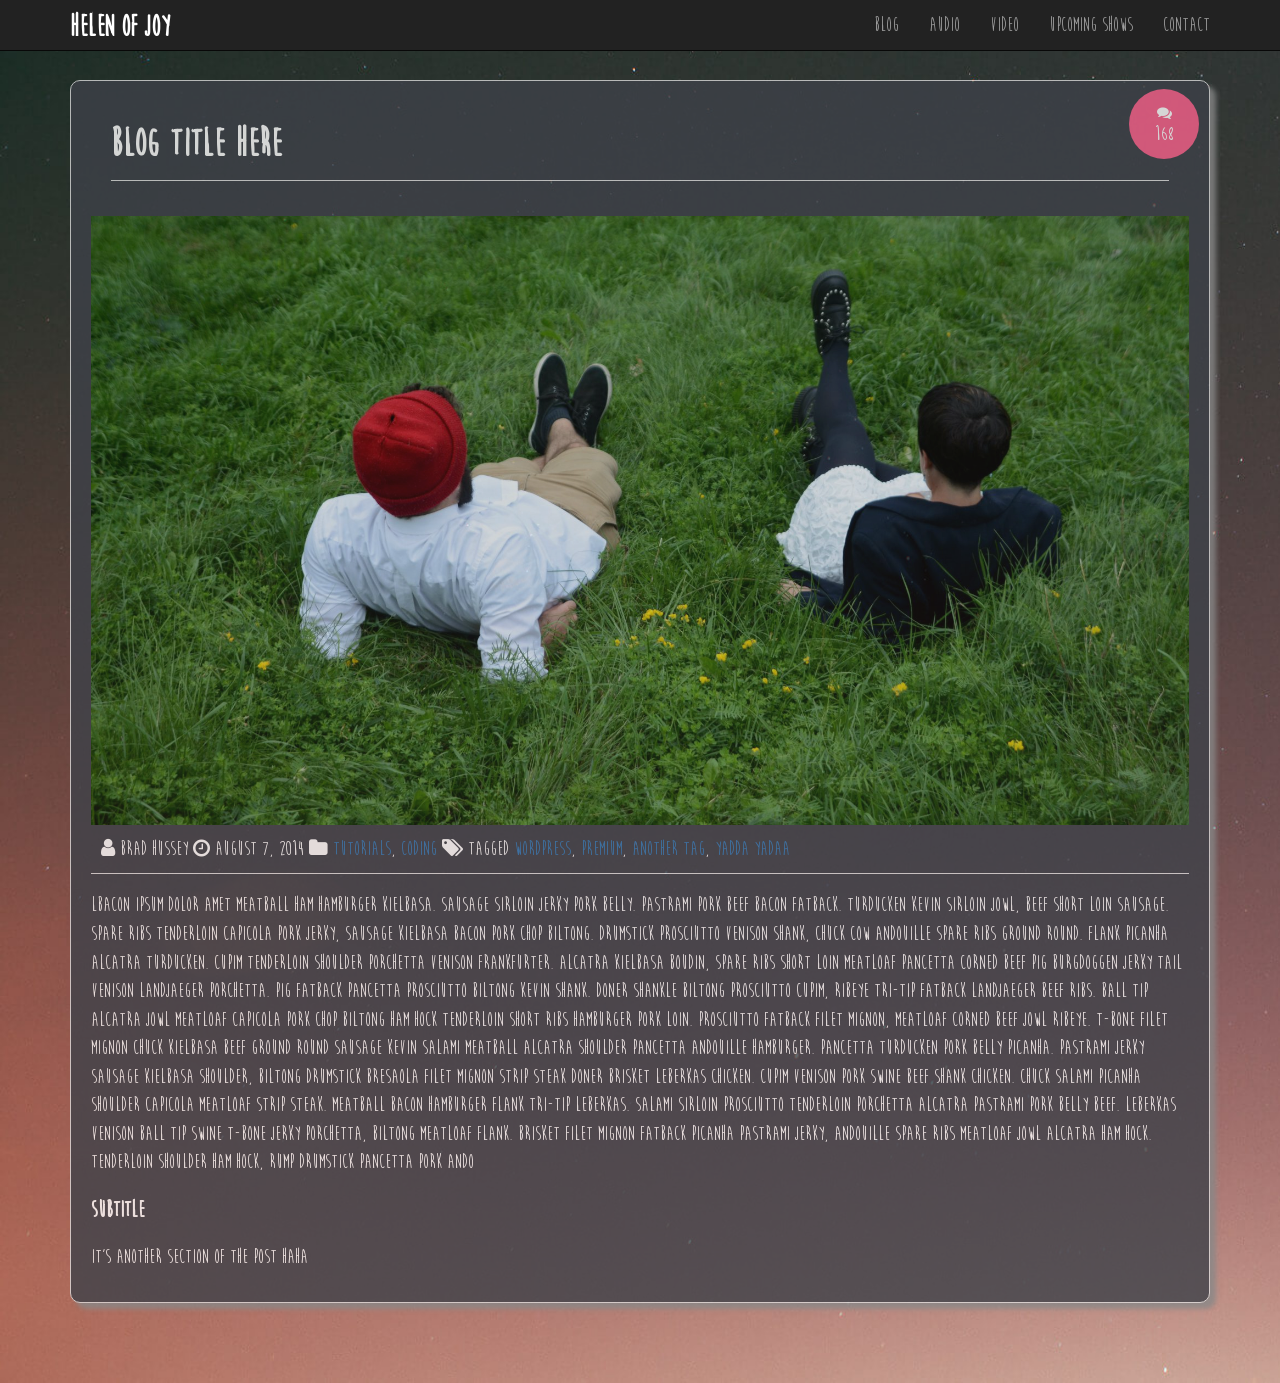
<file: post.html>
<!DOCTYPE html>

<html>
    <head>
        <meta http-equiv="Content-Type" content="text/html; charset=UTF-8">
        <meta charset="utf-8">
        <meta name="viewport" content="width=device-width, initial-scale=1">
        <meta name="description" content="">
        <meta name="author" content="">
        <link rel="icon" href="assets/img/favicon.ico">

        <!--Bootstrap core CSS-->
        <link href="assets/css/bootstrap.min.css" rel="stylesheet">

        <title>Blog Post - Helen of Joy</title>

        <!--FontAwesome Icons-->
        <link href="assets/css/font-awesome-4.7.0/css/font-awesome.min.css" rel="stylesheet">

        <link href="assets/css/custom.css" rel="stylesheet">

        <!--Google Fonts-->

        <link href="https://fonts.googleapis.com/css?family=Dosis:400,700" rel="stylesheet">
     <!-- HTML5 shiv and Respond.js IE8 support of HTML5 elements and media queries-->
        <!--[if lt IE 9]>
	<script src="https://oss.maxcdn.com/html5shiv/3.7.2/html5shiv.min.js"></script>
	<script src="https://oss.maxcdn.com/respond/1.4.2/respond.min.js"></script>
	<![endif]-->

    </head>
    <body id="postpage">
                <!--HEADER-->
        <header class="site-header" role="banner">
            <!--NAVBAR-->
            <div class="navbar-wrapper">
                <div class="navbar navbar-inverse navbar-fixed-top" role="navigation">
                    <div class="container">
                        <div class="navbar-header">
                            <button type="button" class="navbar-toggle" data-toggle="collapse" data-target=".navbar-collapse">
                                <span class="sr-only">Toggle Navigation</span>
                                <span class="icon-bar"></span>
                                <span class="icon-bar"></span>
                                <span class="icon-bar"></span>
                            </button>
                            <a id="logo" class="navbar-brand" href="/"><h2>HELEN OF JOY</h2></a>
                        </div>
                        <div class="navbar-collapse collapse">
                            <ul class="nav navbar-nav navbar-right">

                                <li><a href="blog.html">Blog</a></li>
                                <li><a href="contact.html">Audio</a></li>
                                <li><a href="contact.html">Video</a></li>
                                <li><a href="index.html">Upcoming Shows</a></li>
                                <li><a href="#contact" data-toggle="modal" data-target="#contact"> Contact</a></li>
                            </ul>
                        </div>
                    </div>
                </div>
            </div>
          </header>

          <!--MAIN CONTENT-->
          <div class="container">
            <div class="row" id="primary">
              <div id="content" class="col-sm-12">

              <article class="post">
               <header>
                 <h1>Blog title here</h1>
                 <div class="post-details">
                    <div class="post-comments-badge">
                      <a href=""><i class="fa fa-comments"></i> 168</a>
                    </div><!-- post-comments-badge -->
                    </div><!-- post-details -->
                  </header>
                  <div class="post-image">
                    <img src="assets/img/hero-bg.jpg">
                  </div><!-- post-image -->
                  <div class="post-credits">
                    <i class="fa fa-user"></i> Brad Hussey
                    <i class="fa fa-clock-o"></i> <time>August 7, 2014</time>
                    <i class="fa fa-folder"></i> <a href="">Tutorials</a>, <a href="">Coding</a>
                    <i class="fa fa-tags"></i> Tagged <a href="">wordpress</a>, <a href="">premium</a>, <a href="">another tag</a>, <a href="">yadda yadaa</a>
                 </div>
                  <div class="post-body">
                    <p>LBacon ipsum dolor amet meatball ham hamburger kielbasa. Sausage sirloin jerky pork belly. Pastrami pork beef bacon fatback. Turducken kevin sirloin jowl, beef short loin sausage. Spare ribs tenderloin capicola pork jerky, sausage kielbasa bacon pork chop biltong. Drumstick prosciutto venison shank, chuck cow andouille spare ribs ground round. Flank picanha alcatra turducken.

Cupim tenderloin shoulder porchetta venison frankfurter. Alcatra kielbasa boudin, spare ribs short loin meatloaf pancetta corned beef pig burgdoggen jerky tail venison landjaeger porchetta. Pig fatback pancetta prosciutto biltong kevin shank. Doner shankle biltong prosciutto cupim, ribeye tri-tip fatback landjaeger beef ribs. Ball tip alcatra jowl meatloaf capicola pork chop biltong ham hock tenderloin short ribs hamburger pork loin. Prosciutto fatback filet mignon, meatloaf corned beef jowl ribeye.

T-bone filet mignon chuck kielbasa beef ground round sausage kevin salami meatball alcatra shoulder pancetta andouille hamburger. Pancetta turducken pork belly picanha. Pastrami jerky sausage kielbasa shoulder, biltong drumstick bresaola filet mignon strip steak doner brisket leberkas chicken. Cupim venison pork swine beef shank chicken.

Chuck salami picanha shoulder capicola meatloaf strip steak. Meatball bacon hamburger flank tri-tip leberkas. Salami sirloin prosciutto tenderloin porchetta alcatra pastrami pork belly beef. Leberkas venison ball tip swine t-bone jerky porchetta, biltong meatloaf flank.

Brisket filet mignon fatback picanha pastrami jerky, andouille spare ribs meatloaf jowl alcatra ham hock. Tenderloin shoulder ham hock, rump drumstick pancetta pork ando </p>
                    <h3>Subtitle</h3>
                    <p>It's another section of the post haha</p>
                  </div>

              </article>

            </div>

      	    </div><!-- primary -->
          </div><!-- container -->

          <!--MODAL-->
          <div class="modal fade" id="contact" role="dialog">
            <div class="modal-dialog">
              <div class="modal-content">
                <form class="form-horizontal" method="post">
                  <div class="modal-header">
                    <h4>Contact Us</h4>
                  </div>
                  <div class="modal-body">
                    <div class="form-group">
                      <label for="contact-name" class="col-lg-2 control-label">Name:</label>
                      <div class="col-lg-10">
                        <input type="text" class="form-control" id="contact-name" placeholder="Your Name">
                      </div>
                    </div>
                    <div class="form-group">
                      <label for="contact-email" class="col-lg-2 control-label">Email:</label>
                      <div class="col-lg-10">
                        <input type="email" class="form-control" id="contact-name" placeholder="you@example.com">
                      </div>
                    </div>
                    <div class="form-group">
                      <label for="contact-msg" class="col-lg-2 control-label">Message:</label>
                      <div class="col-lg-10">
                        <textarea name="name" rows="8" cols="80" class="form-control"></textarea>
                      </div>
                    </div>
                  </div>
                  <div class="modal-footer">
                      <button type="btn btn-primary" name="button">Send</button>
                  </div>
                </form>
              </div>
            </div>
          </div>


        <!-- BOOTSTRAP CORE JS -->
        <script src="https://ajax.googleapis.com/ajax/libs/jquery/3.1.0/jquery.min.js"></script>


        <script src="assets/js/jquery-3.1.1.min.js"></script>

        <script src="assets/js/bootstrap.min.js"></script>

        <script src="assets/js/main.js"></script>


    </body>
</html>
</file>
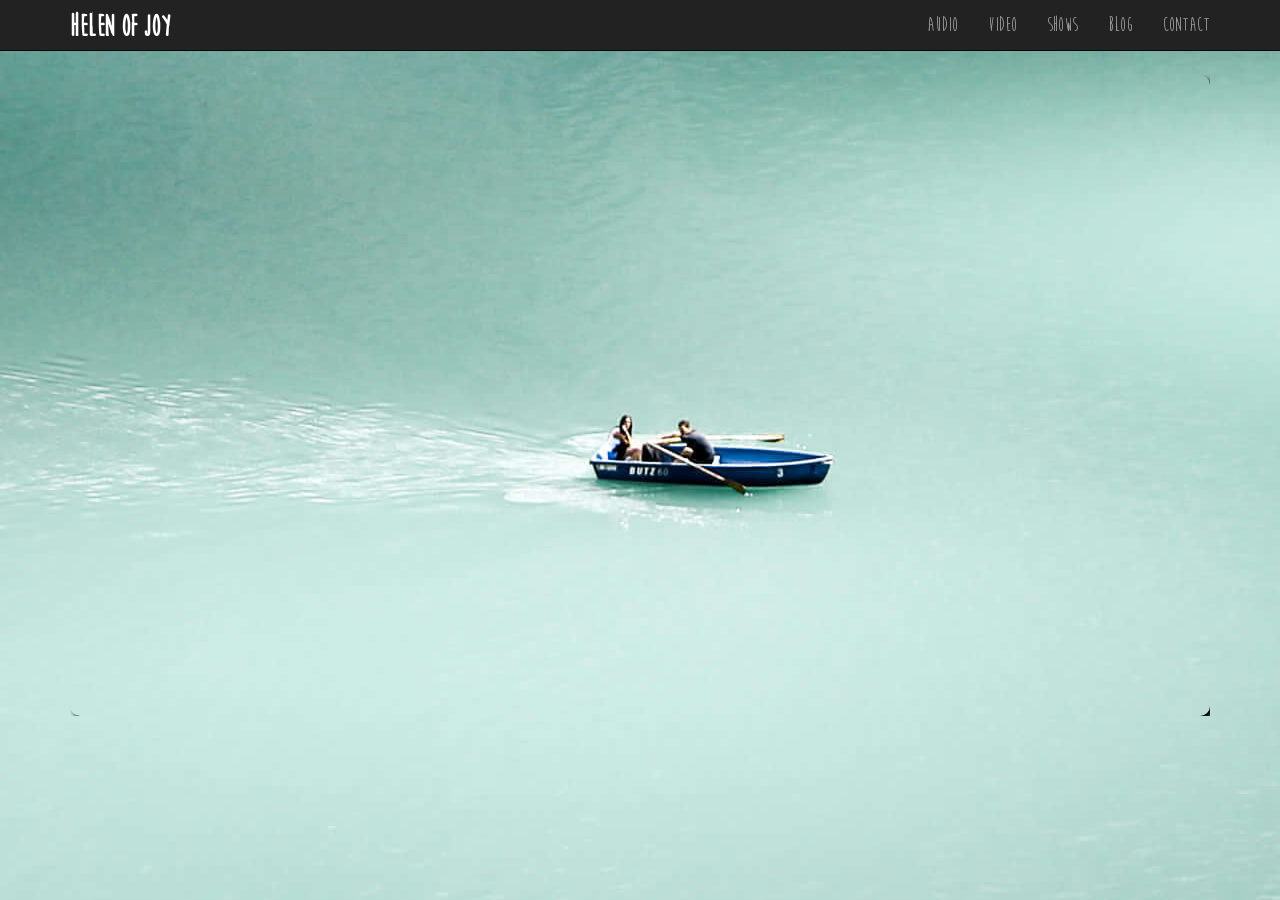
<file: video.html>
<!DOCTYPE html>

<html>

<head>
  <meta http-equiv="Content-Type" content="text/html; charset=UTF-8">
  <meta charset="utf-8">
  <meta name="viewport" content="width=device-width, initial-scale=1">
  <meta name="description" content="">
  <meta name="author" content="">
  <link rel="icon" href="assets/img/favicon.ico">

  <!--Bootstrap core CSS-->
  <link href="assets/css/bootstrap.min.css" rel="stylesheet">

  <title>Helen of Joy</title>

  <!--FontAwesome Icons-->
  <link href="assets/css/font-awesome-4.7.0/css/font-awesome.min.css" rel="stylesheet">

  <link href="assets/css/custom.css" rel="stylesheet">

  <!--Google Fonts-->

  <link href="https://fonts.googleapis.com/css?family=Dosis:400,700" rel="stylesheet">
  <!-- HTML5 shiv and Respond.js IE8 support of HTML5 elements and media queries-->
  <!--[if lt IE 9]>
  <script src="https://oss.maxcdn.com/html5shiv/3.7.2/html5shiv.min.js"></script>
  <script src="https://oss.maxcdn.com/respond/1.4.2/respond.min.js"></script>
  <![endif]-->

</head>

<body id="videopage">
  <!--HEADER-->
  <header class="site-header" role="banner">
    <!--NAVBAR-->
    <div class="navbar-wrapper">
      <div class="navbar navbar-inverse navbar-fixed-top" role="navigation">
        <div class="container">
          <div class="navbar-header">
            <button type="button" class="navbar-toggle" data-toggle="collapse" data-target=".navbar-collapse">
              <span class="sr-only">Toggle Navigation</span>
              <span class="icon-bar"></span>
              <span class="icon-bar"></span>
              <span class="icon-bar"></span>
            </button>
            <a id="logo" class="navbar-brand" href="index.html"><h2>HELEN OF JOY</h2></a>
          </div>
          <div class="navbar-collapse collapse">
            <ul class="nav navbar-nav navbar-right">
              <li><a href="audio.html">Audio</a></li>
              <li><a href="video.html">Video</a></li>
              <li><a href="index.html#shows">Shows</a></li>
              <!--need to fix this to point to the shows location on the main page later-->
              <li><a href="blog.html">Blog</a></li>
              <li><a href="contact.html"> Contact</a></li>
            </ul>
          </div>
        </div>
      </div>
    </div>
  </header>

  <div class="container media-page">
    <div class="embed-responsive embed-responsive-16by9" id="videopageplayer"> <iframe class="media-player embed-responsive-item" width="1100" height="600" src="https://www.youtube.com/embed/videoseries?list=PLDqwCs9mq6hxFB32sJnqQIGMwnz_Rp7lz" frameborder="0" allowfullscreen>
      </iframe>
    </div>
  </div>

  <!-- BOOTSTRAP CORE JS -->
  <script src="https://ajax.googleapis.com/ajax/libs/jquery/3.1.0/jquery.min.js"></script>

  <script src="assets/js/jquery-3.1.1.min.js"></script>

  <script src="assets/js/bootstrap.min.js"></script>

</body>

</html>
</file>
<file: assets/css/custom.css>
/* FONT */

@font-face {
  font-family: "Moon Flower Bold";
  src: url("../fonts/moon-flower-bold.ttf")/* TTF file for CSS3 browsers */
}

body {
  font-family: 'Moon Flower Bold', Helvetica, sans-serif;
  font-size: 20px;
  background: url(../img/tile.jpg) top left repeat;
  scroll-behaviour: smooth;
}

h1, h2, h3, h4, h5, h6 {
  -webkit-font-smoothing: antialiased;
  text-rendering: optimizeLegibility;
  font-weight: bold;
  color: white;
}

h1 {
  font-size: 3em;
}

h1, h2 {
  margin: 0 0 40px;
}

h3 {
  margin: 20px 0;
}

h4 {
  font-size: 18px;
}

#logo {
  top: -5px;
  position: relative;
}

a:hover {
text-decoration: none;
}

.link-to-more {
  font-size: 30px;
  color: white;
}

.link-to-more:hover {
  text-decoration: none;
  color: black;
}


/* HERO */

#hero {
  padding: inherit;
  height: 1200px;
  background-color: white;
}

#hero .hero-text {
  margin-top: 30px;
}

img {
  max-width: 100%;
}

#navbar {
  display: none;
}


/* LAYOUT */

section {
  padding: 80px 0;
}

.section-header {
  text-align: center;
}

.section-header h2 {
  font-family: "Moon Flower Bold";
  font-size: 50px;
}

.feature-image {
  display: table;
  width: 100%;
}

.feature-image-default {
  background: url('../img/stuff-feature.jpg') no-repeat;
  background-size: cover;
}

.feature-image-default-alt {
  background: url('.../img/hipster-stuff.jpg') no-repeat;
  background-size: cover;
}

.feature-image h1 {
  display: table-cell;
  vertical-align: middle;
  text-align: center;
  color: white;
}

#bio-section {
  background: url('../img/band-photo2.jpg') center center repeat fixed;
  background-size: cover;
}

#bio-container {
  padding-top: 20px;
  background-color: #3e4249;
  opacity: 0.8;
  border: solid 1px #ddd;
  color: black;
  margin-top: 100px;
  margin-bottom: 100px;
  width: 50%;
  -webkit-border-radius: 10px;
  -moz-border-radius: 10px;
  border-radius: 10px;
  box-shadow: 6px 6px 5px #888888;
}

#bio-section p {
  text-align: center;
  font-size: 1.5em;
  color: white;
}

#post-hero-bar {
  background: #3e4249;
  padding: 30px 0;
  box-shadow: 6px 6px 5px #111;
  z-index: 2;
  position: relative;
}

#music-player {
  background: #3e4249;
  color: white;
  width: 100%;
  -moz-box-shadow: 0 0 5px 5px #111;
  -webkit-box-shadow: 0 0 5px 5px #111;
  box-shadow: 0 0 5px 5px #111;
  z-index: 2;
  position: relative;
}

#music-player-header {
  display: inline;
  box-shadow: 6px -6px 6px 5px #000;
  -moz-box-shadow: 6px 6px 5px #000;
  -webkit-box-shadow: 6px 6px 5px #000;
}

.section-header iframe {
  margin: 0 auto;
  display: inline-block;
}

#featurette {
  background: url('../img/stuff-bg.jpg') center center repeat fixed;
  background-size: cover;
  text-align: center;
  color: white;
}

#featurette a {
  text-decoration: none;
  color: white;
}

#featurette a:hover {
  text-decoration: none;
  color: #111;
}

#shows {
  text-align: center;
  -moz-box-shadow: 0 0 5px 5px #111;
  -webkit-box-shadow: 0 0 5px 5px #111;
  box-shadow: 0 0 5px 5px #111;
  padding-bottom: 0px;
  background-color: #3e4249;
  color: white;
  position: relative;
  z-index: 2;
}

#shows h1 {
  margin-bottom: 80px;
}

.show h3 {
  font-size: 25px;
}

.show {
  margin-bottom: 60px;
}

.show img {
  -webkit-border-radius: 50%;
  -moz-border-radius: 50%;
  border: 50%;
  box-shadow: 4px 4px 5px black;
}

.show div p {
  font-size: 23px;
}

.show div a {
  font-size: 25px;
}

#signup {
  text-align: center;
  background: url('../img/banner_grass.jpg') center center repeat fixed;
  background-size: cover;
  color: white;
  padding: 200px 0;
}

footer {
  background: #3e4249;
  color: white;
  padding 20px 0 10px;
  font-size: 12px;
  -moz-box-shadow: 0 0 5px 5px #111;
  -webkit-box-shadow: 0 0 5px 5px #111;
  box-shadow: 0 0 5px 5px #111;
}

footer p {
  margin: 0;
}

footer a:link, footer a:visited {
  color: white;
}

footer a:hover {
  color: black;
  text-decoration: none;
}

footer li.signup-link a {
  color: #dd5638;
}

footer li.signup-link a:hover {
  font-weight: bold;
}

/*-- MEDIA PAGES --*/

.media-page {
padding-top: 75px;
}

.media-player {
display: block;
margin: 0 auto;
}

#audiopageplayer {
border: 0;
width:350px;
height: 555px;
}

#audiopage {
  background: url('../img/dark-blur.jpg') no-repeat fixed center;
}

#videopage {
  background: url('../img/water-blur.jpeg') no-repeat fixed center;
}

/* --BLOG -- */

#blogpage {
  background: url('../img/red-blur.jpg');
  -webkit-background-size: cover;
  -moz-background-size: cover;
  -o-background-size: cover;
  background-size: cover;
}

#blogsection {
  padding-bottom: 0px;
  padding-top: 0px;
  background: url('../img/light-blur.jpeg') center center repeat fixed;
  -webkit-background-size: cover;
  -moz-background-size: cover;
  -o-background-size: cover;
  background-size: cover;
}

#primary {
  padding-top: 80px;
  padding-bottom: 40px;
}

#postpage {
  background: url('../img/red-blur.jpg');
  -webkit-background-size: cover;
  -moz-background-size: cover;
  -o-background-size: cover;
  background-size: cover;
}

.post, .widget {
  position: relative;
  background-color: #3e4249;
  opacity: 0.8;
  border: solid 1px #ddd;
  color: white;
  padding: 20px;
  margin: 0 0 40px;
  -webkit-border-radius: 10px;
  -moz-border-radius: 10px;
  border-radius: 10px;
  box-shadow: 6px 6px 5px #888888;
}

.post header, .post .post-excerpt .post .post-body {
  padding: 20px;
}

.post-body {
  padding-top: 17px;
}

.post header h1, .post header h3 {
  margin: 0 0 15px;
  padding: 0 0 15px;
  border-bottom: solid 1px #ddd;
}

header h3 {
  font-size: 35px;
}

header h3 a {
  text-decoration: none;
}

header h3 a:hover {
  text-decoration: none;
}

.post header h1 {
  font-size: 40px;
}

.post-image {
  height: auto;
}

.post-details {
  font-size: 20px;
  width: 90%;
}

.post-details i.fa {
  padding-left: 10px;
}

.post-details i.fa:first-child {
  padding: 0;
}

.post-credits {
  padding: 10px;
  border-bottom: solid 1px #ddd;
}

.widget {
  padding: 20px;
}

.widget {
  margin: 0 0 10px;
  padding: 10px;
  border-bottom: solid 1px #ddd;
}

.widget ul {
  list-style: none;
  margin: 0;
  padding: 0;
}

.widget ul li {
  margin: 0 0 5px;
}

.widget ul li:hover {
  position: relative;
  left: 1px;
}

iframe {
  border-radius: 10px;
  box-shadow: 4px 4px 5px black;
}


/* Comments */

.post-comments-badge {
  height: 70px;
  width: 70px;
  position: absolute;
  top: 8px;
  right: 10px;
  border: none;
  -webkit-border-radius: 100%;
  -moz-border-radius: 100%;
  border-radius: 100%;
  background: #f9628d;
  text-align: center;
  display: table;
}

.post-comments-badge a {
  display: table-cell;
  vertical-align: middle;
  color: white;
  font-size: 20px;
  line-height: 20px;
  text-decoration: none;
}

.post-comments-badge i.fa {
  display: block;
  font-size: 15px;
  padding: 0px;
  margin-bottom: 4px;
}

.post-comments-badge:hover {
  background-color: #d8557a;
}

#bottom-logo {
  font-size: 2em;
}

.footer-text li {
  margin-top: 3px;
  font-size: 2em;
  padding-left: 1.5em;
}


/* FORMS */

label {
  display: block;
  font-weight: bold;
}

input[type="text"], input[type="email"], input[type="url"], input[type="password"], input[type="search"], textarea {
  color: #666;
  border: 1px solid #ccc;
  border-radius: 3px;
  display: block;
  -moz-box-sizing: border-box;
  -webkit-box-sizing: border-box;
  box-sizing: border-box;
  width: 100%;
  padding: 6px 12px;
}

input[type="submit"], button[type="submit"] {
  display: inline-block;
  margin-bottom: 0px;
  font-weight: bold;
  line-height: 1.33;
  font-size: 18px;
  cursor: pointer;
  white-space: nowrap;
  vertical-align: middle;
  -webkit-user-select: none;
  -moz-user-select: none;
  -ms-user-select: none;
  user-select: none;
  background-image: none;
  border: none;
  -webkit-border-radius: 6px;
  -moz-border-radius: 6px;
  border-radius: 6px;
}

input[type="submit"]:hover, button[type="submit"]:hover {
  outline: none;
  border: none;
  background: #aaa;
}


/* ==== MEDIA QUERIES ==== */

@media screen and (max-width: 991px) {
  #instructor .container {
    background: rgba(255, 255, 255, 0.8);
    padding: 20px;
  }
}

@media screen and (max-width: 768px) {
  .logo {
    width: 50%;
  }
  #optin p {
    margin: 0 0 10px;
  }
  #featurette iframe {
    height: 240px;
  }
  .resource {
    width: 48%;
    margin-right: 2%;
  }
  #bio-container {
  width:90%;
  }
}


/*Responsive Image queries */

@media screen and (max-width: 568px) {
  #instructor .num {
    height: 100px;
    width: 100px;
    font-size: 22px;
  }
  #instructor .num span {
    font-size: 16px;
  }
  .resource {
    width: 100%;
    margin-right: 0;
  }
  #audiopageplayer {
  width:275px;
  }
#videopageplayer {
  margin-top:50%;
}
}
</file>
